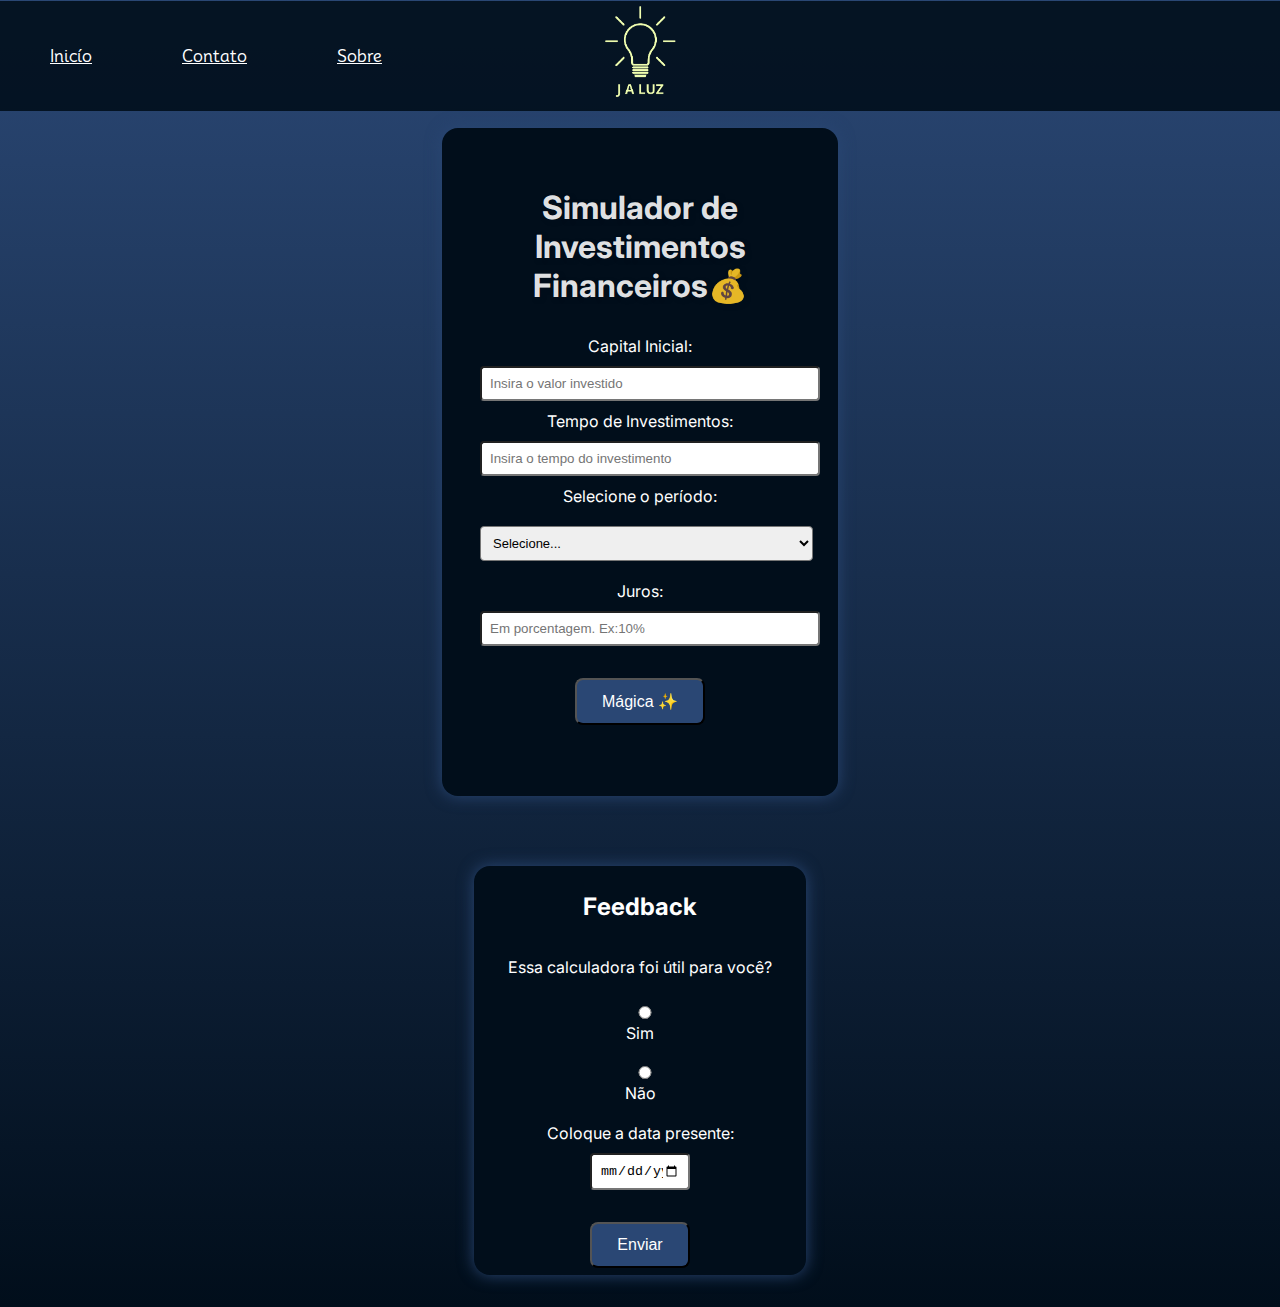
<file: index.html>
<!DOCTYPE html>
<html lang="pt-BR">
<head>
    <meta charset="UTF-8">
    <meta http-equiv="X-UA-Compatible" content="IE=edge">
    <meta name="viewport" content="width=device-width, initial-scale=1.0">
    <title>Juros</title>
    <link href="css/style.css" rel="stylesheet"> <!-- Importação do arquivo de estilos CSS -->
</head>
<body>
    <header id="menu">
        <ul>
            <li><a href="#">Inicío</a></li><!-- Item de menu: Início -->
            <li><a href="#">Contato</a></li><!-- Item de menu: Contato -->
            <li><a href="#">Sobre</a></li> <!-- Item de menu: Sobre -->
        </ul>
    </header>
            <img class="logo" src="logo.png" alt="Logo da empresa J A Luz" id="logo"><!-- Logo da empresa -->
    <form id="meuFormulario"> <!-- Formulário de simulação de investimentos -->
        <h1>Simulador de Investimentos Financeiros💰</h1><!-- Título do formulário -->
        <label>Capital Inicial:</label><!-- Campo para inserir o capital inicial -->
        <input type="number" id="capitalInicial" required placeholder="Insira o valor investido">
        <label>Tempo de Investimentos:</label><!-- Campo para inserir o tempo de investimento -->
        <input type="number" id="tempo" required placeholder="Insira o tempo do investimento">
        <label>Selecione o período:</label><!-- Opção padrão do select -->
        <select id="periodo">
            <option value="" selected disabled>Selecione...</option>
            <option value="m">Mês</option><!-- Opção: Mês -->
            <option value="a">Ano</option> <!-- Opção: Ano -->
        </select>
            <label>Juros:</label>
        <input type="number" id="juros" required placeholder="Em porcentagem. Ex:10%"><!-- Campo para inserir a taxa de juros -->
        <button class="button"type="submit" id="calcular">Mágica ✨</button><!-- Botão para calcular -->        
        <p id="resultado"></p><!-- Exibição do resultado do cálculo -->
    </form>
    <form2>
        <h2>Feedback</h2>
    <p>Essa calculadora foi útil para você?</p><!-- Pergunta sobre a utilidade da calculadora -->
    <label for="sim">
        <input type="radio" id="sim" name="feedback" value="sim"><!-- Opção "Sim" -->
        Sim
    </label>
    <label for="nao">
        <input type="radio" id="nao" name="feedback" value="nao"><!-- Opção "Não" -->
        Não
    </label>
        <form3>
            <label2 for="data">Coloque a data presente:</label2>
            <input type="date" id="data" name="data" placeholder="Coloque a data de hoje">
        </form3>
        <button class="button" type="submit" id="enviar">Enviar</button>
    </form2>
    <p><script src="js/script.js"></script></p><!-- Inclusão do script JS -->
</body>
</html>
</file>
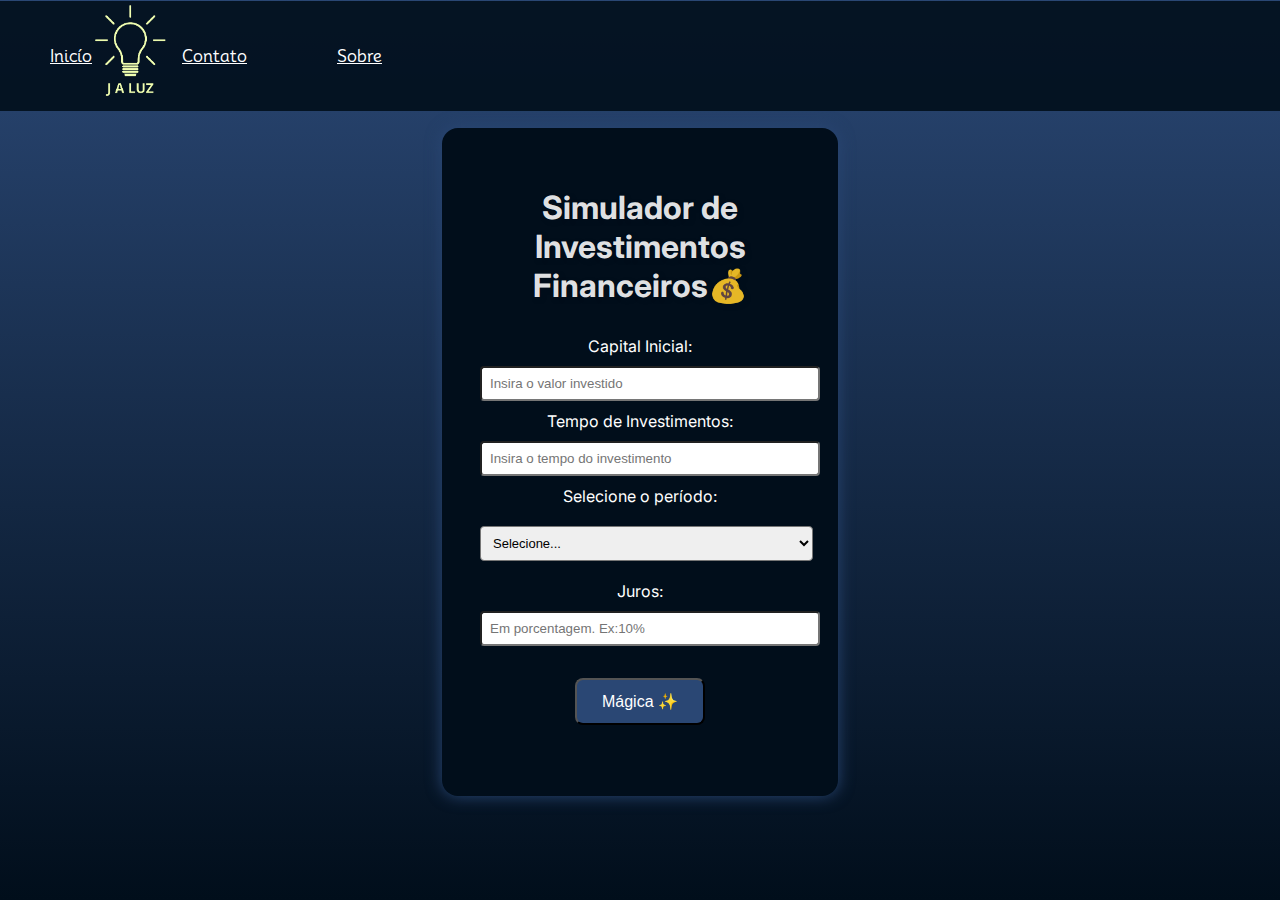
<file: index2.html>
<!DOCTYPE html>
<html lang="pt-BR">
<head>
    <meta charset="UTF-8">
    <meta http-equiv="X-UA-Compatible" content="IE=edge">
    <meta name="viewport" content="width=device-width, initial-scale=1.0">
    <title>Juros</title>
    <link href="css/style.css" rel="stylesheet"> <!-- Importação do arquivo de estilos CSS -->
</head>
<body>
    <header id="menu">
        <ul>
            <img class="logo" src="logo.png" alt="Logo da empresa J A Luz" id="logo"><!-- Logo da empresa -->
            <li><a href="#">Inicío</a></li><!-- Item de menu: Início -->
            <li><a href="#">Contato</a></li><!-- Item de menu: Contato -->
            <li><a href="#">Sobre</a></li> <!-- Item de menu: Sobre -->
        </ul>
    </header>
        <form id="meuFormulario"> <!-- Formulário de simulação de investimentos -->
        <h1>Simulador de Investimentos Financeiros💰</h1><!-- Título do formulário -->
        <label>Capital Inicial:</label><!-- Campo para inserir o capital inicial -->
        <input type="number" id="capitalInicial" required placeholder="Insira o valor investido">
        <label>Tempo de Investimentos:</label><!-- Campo para inserir o tempo de investimento -->
        <input type="number" id="tempo" required placeholder="Insira o tempo do investimento">
        <label>Selecione o período:</label><!-- Opção padrão do select -->
        <select id="periodo">
            <option value="" selected disabled>Selecione...</option>
            <option value="m">Mês</option><!-- Opção: Mês -->
            <option value="a">Ano</option> <!-- Opção: Ano -->
        </select>
            <label>Juros:</label>
        <input type="number" id="juros" required placeholder="Em porcentagem. Ex:10%"><!-- Campo para inserir a taxa de juros -->
        <button class="button"type="submit" id="calcular">Mágica ✨</button><!-- Botão para calcular -->
        <p id="resultado"></p><!-- Exibição do resultado do cálculo -->
    </form>
    <p><script src="js/script.js"></script></p><!-- Inclusão do script JS -->
</body>
</html>
</file>
<file: css/style.css>
/* Importação das fontes Mooli e Inter do Google Fonts */
@import url('https://fonts.googleapis.com/css2?family=Mooli&display=swap');
@import url('https://fonts.googleapis.com/css2?family=Inter&display=swap');

body { /* Formatação do corpo do site */
  font-family: "Mooli", "Inter", sans-serif; /* Fontes utilizadas naa importação*/
  background: linear-gradient(to bottom, rgb(42, 71, 116), rgb(1, 14, 27)); /* Gradiente de fundo */
  margin: 0; /* Margem zero */
  padding: 0; /* Espaçamentos sero */
  min-height: 100vh; /* Altura mínima igual à altura da tela */
  color: rgb(231, 223, 250); /* Cor do texto */
  display: flex; /* Alinhamento */
  flex-direction: column; /* Direção da disposição dos elementos */
}
header {/* Formatação do menu */
  align-items: center; /* Alinha os itens ao centro */
  display: flex; /* Alinhamento */
  flex-direction: row; /* Direção da disposição dos elementos */
  padding: 10px 0px; /* Espaçamento interno */
  background-color: rgb(1, 14, 27); /* Cor de fundo do menu */
}
#logo { /* Formatação da logo */
  width: 180px; /* Largura do logotipo */
  margin-top:-0.3cm;/*Margem*/
  align-self: center;/* Alinhamento próprio ao centro */
  position:absolute; /* Posição absoluta */
}
a {/* Estilos para os links */
  color: rgb(255, 255, 255); /* Cor dos links */
  margin: 0 10px; /* Espaçamento dos links */
}
ul {/* Estilos para a lista de itens de navegação */
  list-style: none; /* Remove os marcadores de lista */
  display: flex; /* Alinhamento */
  height: 100%; /* Altura*/
  margin: 0; /* Margem*/
  align-items: center; /* Alinha os itens ao centro */
  flex-direction: row; /* Direção da disposição dos elementos */
}
li { /* Estilos para os itens de navegação */
  margin-right: 70px; /* Margem à direita para os itens */
}
h1 {/* Formatação do título */
  color: rgba(255, 255, 255,0.9); /* Cor do título */
  text-align: center; /* Alinhamento do texto */
  font-weight: bold; /* Negrito */
  text-shadow: 2px 2px 4px rgba(1, 14, 27, 0.5); /* Sombra do texto */
  border-radius: 8px; /* Bordas arredondadas */
}
form {/* Formatação do formulário */
  font-family: "Inter", sans-serif; /* Fonte */
  width: 25%; /* Largura */
  margin: 50px auto; /* Margem para o alinhamento central */
  padding: 3%; /* Espaçamento interno */
  background-color: rgb(1, 14, 27); /* Cor de fundo */
  border-radius: 16px; /* Bordas arredondadas */
  box-shadow: 0 0 16px rgb(42, 71, 116); /* Sombra */
  margin-top: 10%; /* Margem superior */
  text-align: center; /* Alinhamento do texto */
  color: rgb(255, 255, 255); /* Cor do texto */
  display: flex; /* Alinhamento */
  flex-direction: column; /* Direção da disposição dos elementos */
}
form2{ /* Formatação do segundo formulário */
  font-family: "Inter", sans-serif; /* Fonte */
  width: 25%; /* Largura */
  margin: 20px auto 0; /* Margem para o alinhamento central e margem superior */
  padding: 0.5%; /* Espaçamento interno */
  background-color: rgb(1, 14, 27); /* Cor de fundo */
  border-radius: 16px; /* Bordas arredondadas */
  box-shadow: 0 0 16px rgb(42, 71, 116); /* Sombra */
  text-align: center; /* Alinhamento do texto */
  color: rgb(255, 255, 255); /* Cor do texto */
  display:flex; /* Alinhamento */
  flex-direction:inherit; /* Direção da disposição dos elementos */
}
label {/* Estilos para primeiro formulário */
  display: block; /* Exibição em bloco */
  border-radius: 8px; /* Bordas arredondadas */
  margin-bottom: 10px; /* Margem inferior */
  margin-top: 10px; /* Margem superior */
}
label2 {/* Estilos para segundo formulário */
  display: block; /* Exibição em bloco */
  border-radius: 8px; /* Bordas arredondadas */
  margin-bottom: 10px; /* Margem inferior */
  margin-top: 10px; /* Margem superior */
}
button {/* Estilos para o botão */
  background-color: rgb(42, 71, 116); /* Cor de fundo do botão */
  color: #fff; /* Cor do texto */
  padding: 12px 25px; /* Espaçamento interno */
  border-radius: 8px; /* Bordas arredondadas */
  font-size: 16px; /* Tamanho da fonte */
  cursor: pointer; /* Altera o cursor ao passar o mouse */
  margin-top: 10%; /* Margem superior */
  align-self: center; /* Alinhamento próprio ao centro */
}
button:hover {/* Estilos para o botão ao passar o mouse */
  background-color: rgb(1, 14, 27); /* Cor de fundo ao passar o mouse */
  color: rgb(255, 255, 255); /* Cor do texto ao passar o mouse */
}
input {/* Estilos para os campos de entrada de texto */
  border-radius: 4px; /* Bordas arredondadas */
  width: 100%; /* Largura total */
  padding: 8px; /* Espaçamento interno */
}
#data {/* Estilos para o campo data */
  border-radius: 4px; /* Bordas arredondadas */
  width: 25%; /* Largura total */
  padding: 8px; /* Espaçamento interno */
}
select {/* Estilos para os menus de seleção */
  width: 104%; /* Largura um pouco maior para compensar o padding */
  padding: 8px; /* Espaçamento interno */
  margin-bottom: 10px; /* Margem inferior */
  font-size: 13px; /* Tamanho da fonte */
  border-radius: 4px; /* Bordas arredondadas */
  margin-top: 10px; /* Margem superior */
}
#menu {/* Estilos para o menu no topo */
  position:absolute; /* Posição absoluta */
  top: 1px; /* Distância do topo */
  left: 0; /* Distância da esquerda */
  width: 100%; /* Largura total */
  height: 90px; /* Altura */
  display: flex; /* Alinhamento */
  align-items: center; /* Alinha os itens ao centro verticalmente */
  background-color: rgba(1, 14, 27,0.9); /* Cor de fundo do menu */
}
</file>
